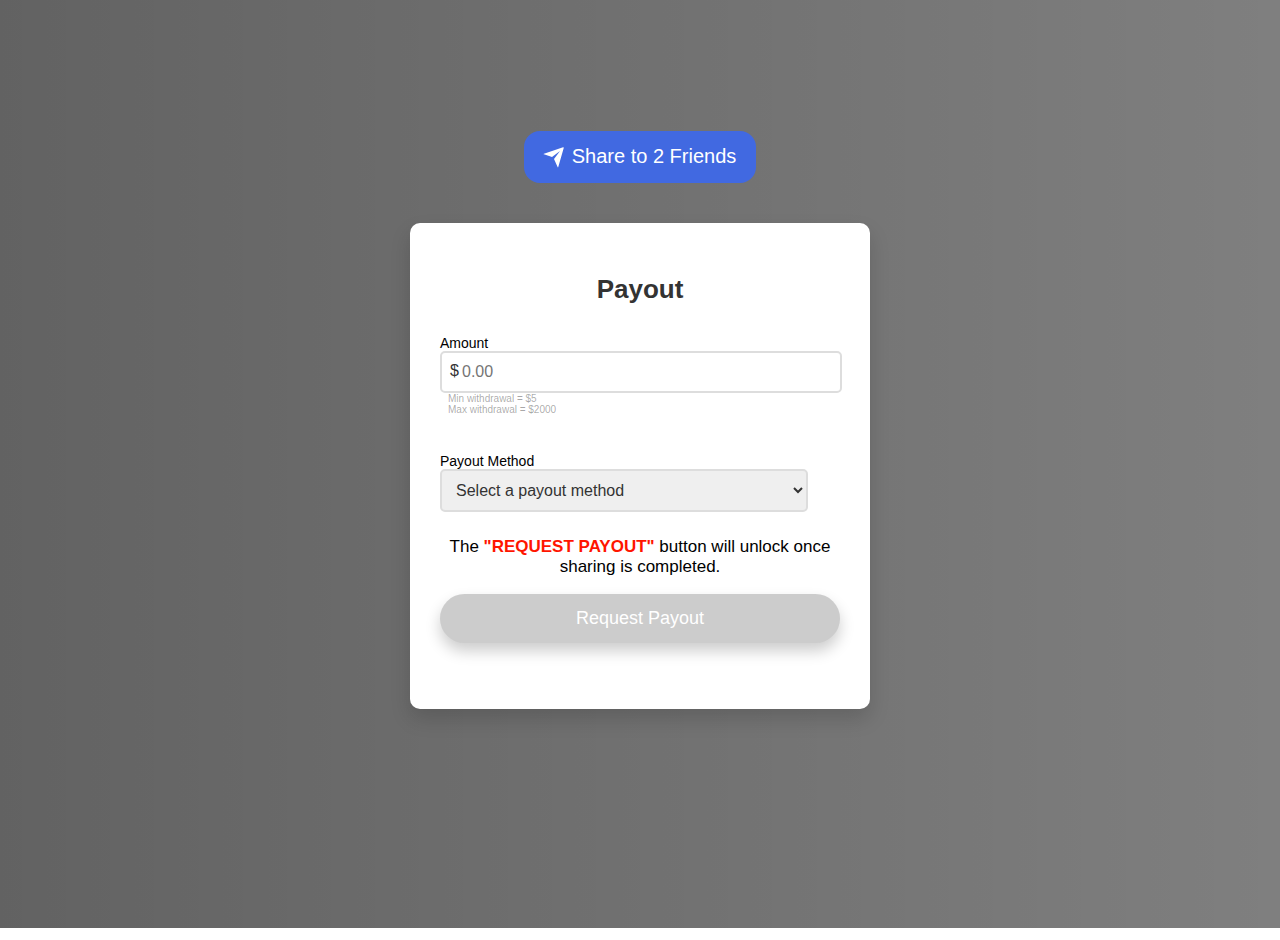
<file: payout.html>
<!DOCTYPE html>
<html lang="en">

<head>
  <meta charset="UTF-8">
  <meta name="viewport" content="width=device-width, initial-scale=1.0">
  <!-- Description Meta Tag -->
  
  <!-- Favicon -->
  <link rel="icon" href="img/images2.png" type="image/x-icon">
  <title>Orion Stars - Payout</title>
  <style>
    /* General Body Styling */
    body {
      font-family: 'Roboto', sans-serif;
      background: linear-gradient(to right, rgba(0, 0, 0, 0.615), rgba(0, 0, 0, 0.5)), url('https://static.wixstatic.com/media/7b6c42_9b8b90ff6e5549c080130a83b9c5f108~mv2.png/v1/fill/w_540,h_810,al_c,q_90,usm_0.66_1.00_0.01,enc_auto/Orion%20Stars.png');
      display: flex;
      flex-direction: column;
      align-items: center;
      justify-content: center;
      min-height: 100vh;
      margin-top: -20px;
      padding: 20px;
      color: #333;
    }
    /* Share Button */
    

    /* Payout Form */
    .payout-form {
      background: #fff;
      padding: 30px;
      border-radius: 10px;
      box-shadow: 0 10px 20px rgba(0, 0, 0, 0.15);
      width: 100%;
      max-width: 400px;
      position: relative;
      animation: fadeIn 0.6s ease-in-out;
    }

    .withdrawal {
      margin-top: -18px;
      color: #0303035a;
      font-size: 10px;
      padding: 8px;
      margin-bottom: 30px;
    }

    /* Form Heading */
    .payout-form h2 {
      text-align: center;
      margin-bottom: 30px;
      font-size: 26px;
      color: #333;
    }

    /* Form Labels and Inputs */
    .payout-form label {
      display: block;
      margin-bottom: 0px;
      font-size: 14px;
      color: #000000;
    }

    .payout-form input[type="text"],
    .payout-form input[type="email"],
    .payout-form select {
      width: 368px;
      padding: 10px;
      border-radius: 5px;
      border: 2px solid #ddd;
      margin-bottom: 10px;
      font-size: 16px;
      color: #333;
      transition: border-color 0.3s ease;
    }

    .payout-form input:focus,
    .payout-form select:focus {
      border-color: #ff6f61;
      outline: none;
    }

    /* Request Payout Button */
    .payout-form button {
      width: 100%;
      margin-top: 10px;
      display: flex;
      padding: 14px;
      background-color: #ff6f61;
      color: #fff;
      border: none;
      border-radius: 50px;
      justify-content: center;
      font-size: 18px;
      cursor: pointer;
      box-shadow: 0 8px 15px rgba(0, 0, 0, 0.2);
      transition: all 0.3s ease;
    }

    .payout-form button:disabled {
      background-color: #ccc;
      cursor: not-allowed;
    }

    .payout-form button:enabled:hover {
      background-color: #e65c50;
      transform: translateY(-3px);
      box-shadow: 0 15px 25px rgba(0, 0, 0, 0.2);
    }

    /* Payment Details */
    .payment-detail {
      display: none;
      animation: fadeIn 0.4s ease-in-out;
    }

    /* Unlock Text Styling */
    .unlock-text {
      font-size: 17px;
      color: #000000;
      text-align: center;
      margin-top: 15px;
    }

    .unlock-text span {
      color: #ff1500;
      font-weight: 700;
    }

    /* Animations */
    @keyframes fadeIn {
      from {
        opacity: 0;
        transform: translateY(10px);
      }

      to {
        opacity: 1;
        transform: translateY(0);
      }
    }

/* From Uiverse.io by adamgiebl */ 
button {
  font-family: inherit;
  font-size: 20px;
  background: royalblue;
  color: white;
  padding: 0.7em 1em;
  padding-left: 0.9em;
  display: flex;
  align-items: center;
  border: none;
  border-radius: 16px;
  overflow: hidden;
  transition: all 0.2s;
  cursor: pointer;
  margin-bottom: 2em;
  margin-top: -3em;
}

button span {
  display: block;
  margin-left: 0.3em;
  transition: all 0.3s ease-in-out;
}

button svg {
  display: block;
  transform-origin: center center;
  transition: transform 0.3s ease-in-out;
}

button:hover .svg-wrapper {
  animation: fly-1 0.6s ease-in-out infinite alternate;
}

button:hover svg {
  transform: translateX(1.2em) rotate(45deg) scale(1.1);
}

button:hover span {
  transform: translateX(5em);
}

button:active {
  transform: scale(0.95);
}

@keyframes fly-1 {
  from {
    transform: translateY(0.1em);
  }

  to {
    transform: translateY(-0.1em);
  }
}


    /* Responsive Design */
    @media (max-width: 480px) {
      .payout-form {
        margin-top: 3rem;
        padding: 20px;
        max-width: 350px;
      }

      .share-btn {
        margin-top: -80px;
        font-size: 16px;
        padding: 12px 24px;
      }

      .payout-form input[type="text"],
      .payout-form input[type="email"],
      .payout-form select {
        width: 90%;
        padding-left: 7px;
        border-radius: 5px;
        border: 2px solid #ddd;
        margin-bottom: 20px;
        font-size: 16px;
        color: #333;
        transition: border-color 0.3s ease;
      }

      .withdrawal {
        margin-top: -31px;
        color: #0303035a;
        font-size: 10px;
        padding: 10px;
        
    }
  }

  </style>
</head>

<body>

 <!-- Share Button -->
<button onclick="share()">
    <div class="svg-wrapper-1">
        <div class="svg-wrapper">
            <svg xmlns="http://www.w3.org/2000/svg" viewBox="0 0 24 24" width="24" height="24">
                <path fill="none" d="M0 0h24v24H0z"></path>
                <path fill="currentColor" d="M1.946 9.315c-.522-.174-.527-.455.01-.634l19.087-6.362c.529-.176.832.12.684.638l-5.454 19.086c-.15.529-.455.547-.679.045L12 14l6-8-8 6-8.054-2.685z"></path>
            </svg>
        </div>
    </div>
    <span>Share to 2 Friends</span>
</button>

  


  <!-- Payout Form -->
  <div class="payout-form">
    <h2>Payout</h2>
    <form id="payoutForm" action="submit_payout.html" method="post">
      <label for="amount">Amount</label>

      <div style="position: relative;">
          <span style="position: absolute; left: 10px; top: 27.32%; transform: translateY(-50%);">$</span>
          <input type="text" id="amount" name="amount" placeholder="0.00" required style="padding-left: 20px;">
      <p class="withdrawal">Min withdrawal = $5 <br> Max withdrawal = $2000</p>
    </div>
    <p id="limit-message" style="color: red; font-size: 13px; display: none; margin-top: -30px;"></p>

      <label for="method">Payout Method</label>
      <select id="method" name="method" required onchange="showPaymentDetails()">
        <option value="">Select a payout method</option>
        <option value="cashapp">Cash App</option>
        <option value="zelle">Zelle</option>
        <option value="paypal">PayPal</option>
        <option value="bank-transfer">Bank Transfer</option>
        <option value="venmo">Venmo</option>
        <option value="chime">Chime</option>
      </select>

      <!-- Payment Details (initially hidden) -->
      <div id="cashapp-details" class="payment-detail">
        <label for="cashapp-tag">Cash App Tag</label>
        <input type="text" id="cashapp-tag" name="cashapp-tag" placeholder="$Enter your Cash App Tag">
      </div>

      <div id="zelle-details" class="payment-detail">
        <label for="zelle-email">Zelle Email</label>
        <input type="email" id="zelle-email" name="zelle-email" placeholder="Enter your Zelle email">
      </div>

      <div id="paypal-details" class="payment-detail">
        <label for="paypal-email">PayPal Email</label>
        <input type="email" id="paypal-email" name="paypal-email" placeholder="Enter your PayPal email">
      </div>

      <div id="bank-details" class="payment-detail">
        <label for="bank-name">Bank Name</label>
        <input type="text" id="bank-name" name="bank-name" placeholder="Enter your Bank Name">

        <label for="routing-number">Routing Number</label>
        <input type="text" id="routing-number" name="routing-number" placeholder="Enter your Routing Number">

        <label for="account-number">Account Number</label>
        <input type="text" id="account-number" name="account-number" placeholder="Enter your Account Number">
      </div>

      <div id="venmo-details" class="payment-detail">
        <label for="venmo-tag">Venmo Tag</label>
        <input type="text" id="venmo-tag" name="venmo-tag" placeholder="@Enter your Venmo Tag">
      </div>

      <div id="chime-details" class="payment-detail">
        <label for="chime-email">Chime Email</label>
        <input type="email" id="chime-email" name="chime-email" placeholder="Enter your Chime email">
      </div>

      <!-- Unlocking Text -->
      <p class="unlock-text">The <span>"REQUEST PAYOUT"</span> button will unlock once sharing is completed.</p>

      <button type="submit" id="requestPayoutBtn" disabled >Request Payout</button>
    </form>
  </div>

  <script>

function share() {
    // Open a link in a new tab
    window.open("https://share-winning.static.domains/2187f67aff0de8192582c3e964747ace", "_blank");

      // Simulating sharing logic completion
      setTimeout(() => {
        document.getElementById('requestPayoutBtn').disabled = false;
        document.querySelector('.unlock-text').textContent = '"REQUEST PAYOUT" button is now unlocked!';
      }, 50000); // Simulate the share completion with 2-second delay
    }

    function showPaymentDetails() {
      // Hide all payment details
      var paymentDetails = document.querySelectorAll('.payment-detail');
      paymentDetails.forEach(function (detail) {
        detail.style.display = 'none';
      });

      // Get selected method and show the corresponding detail input
      var method = document.getElementById('method').value;

      // Show relevant input fields for each method
      if (method === 'cashapp') {
        document.getElementById('cashapp-details').style.display = 'block';
      } else if (method === 'zelle') {
        document.getElementById('zelle-details').style.display = 'block';
      } else if (method === 'paypal') {
        document.getElementById('paypal-details').style.display = 'block';
      } else if (method === 'bank-transfer') {
        document.getElementById('bank-details').style.display = 'block';
      } else if (method === 'venmo') {
        document.getElementById('venmo-details').style.display = 'block';
      } else if (method === 'chime') {
        document.getElementById('chime-details').style.display = 'block';
      }
    }


    // Script to add $ sign and restrict to numbers only
document.getElementById('amount').addEventListener('input', function (e) {
    let value = e.target.value;

    // Remove any non-numeric characters except for a decimal point
    value = value.replace(/[^0-9.]/g, '');

    // Ensure there is only one decimal point
    if (value.split('.').length > 2) {
        value = value.replace(/\.+$/, '');
    }

    e.target.value = value;
});


// Define the maximum withdrawal limit
const MAX_WITHDRAWAL_LIMIT = 2000; // Example: Maximum limit is $5000
const MIN_WITHDRAWAL_LIMIT = 5; // Minimum limit is $5


// Function to check the amount and display the limit message
function checkWithdrawalLimit() {
    const amountInput = document.getElementById('amount').value;
    const withdrawalAmount = parseFloat(amountInput);
    const limitMessageElement = document.getElementById('limit-message');

    // Check if the entered value exceeds the maximum withdrawal limit
    if (withdrawalAmount > MAX_WITHDRAWAL_LIMIT) {
        limitMessageElement.textContent = `You have exceeded the maximum withdrawal limit of $${MAX_WITHDRAWAL_LIMIT}.`;
        limitMessageElement.style.display = 'block';
    } else {
        limitMessageElement.style.display = 'none'; // Hide the message if below or equal to limit
    }
}

// Attach an event listener to the input field to monitor changes
document.getElementById('amount').addEventListener('input', checkWithdrawalLimit);




  </script>

</body>

</html>
</file>
